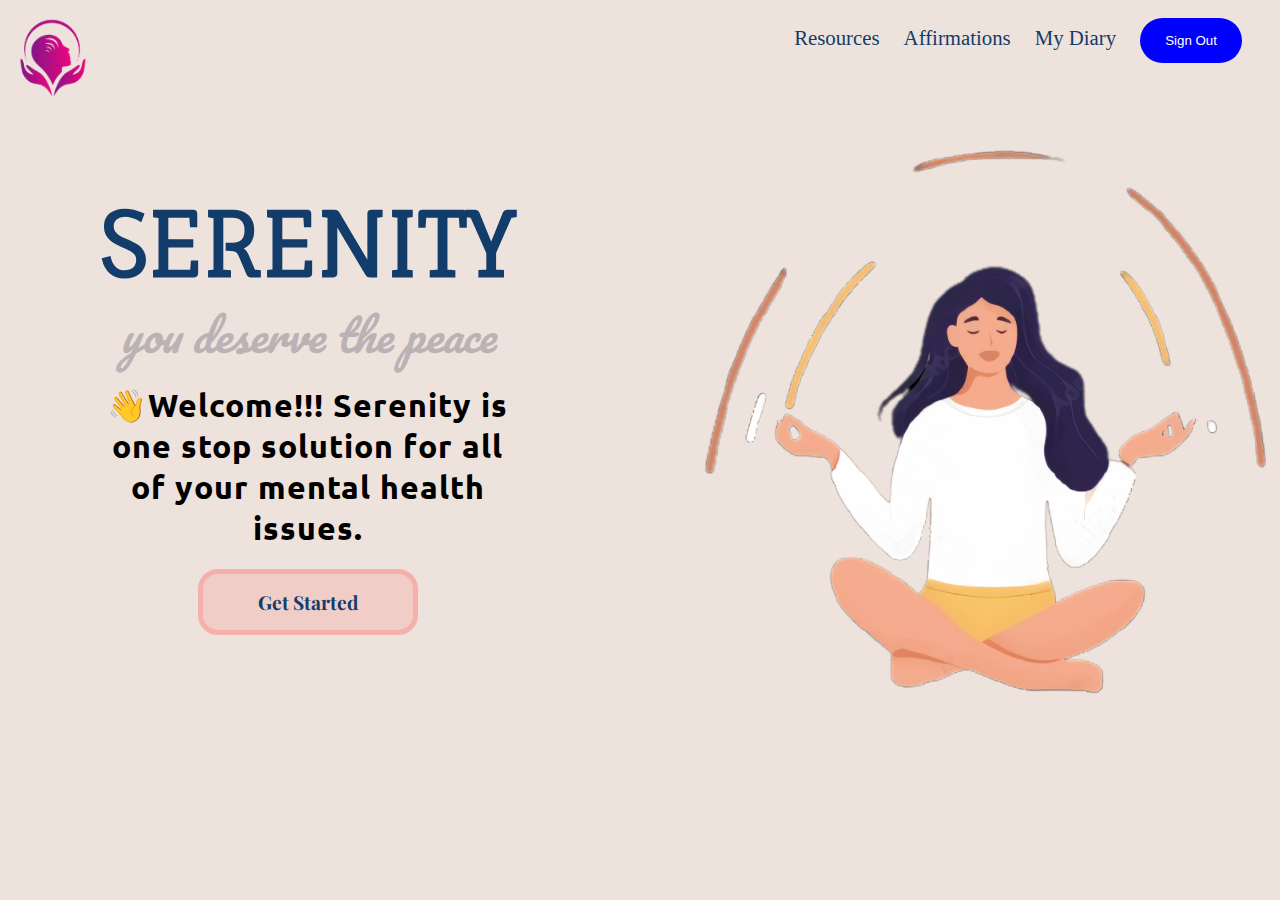
<file: index.html>
<!DOCTYPE html>
<html>
  <head>
    <meta charset="utf-8">
    <meta name="viewport" content="width=device-width">
    <title>SERENITY</title>
    <link href="index.css" rel="stylesheet" type="text/css" />
    <link rel="preconnect" href="https://fonts.googleapis.com">
    <link rel="preconnect" href="https://fonts.gstatic.com" crossorigin>
    <link href="https://fonts.googleapis.com/css2?family=Fauna+One&family=Pacifico&family=Playfair+Display&family=Ubuntu:wght@300&display=swap" rel="stylesheet">
  </head>
  <body>
    <div class="home_main">
     <div class="wrap">
       <div class="navbar">
         <div class="serenity_logo">
           <img src="./images/logo.png" alt="logo" class="logo">
           <!-- <h4>SERENITY</h4> -->
         </div>     
         <div class="nav_links">
           <a href="resources.html">Resources</a>
           <a href="affirmations.html">Affirmations</a>
           <a href="mydiary.html">My Diary</a>
           <a href="login.html"><button class="sign_out">Sign Out</button></a>
         </div>
       </div>
     </div>   
    </div> 
     <main>
       <section class="left-sec">
            <h1>SERENITY</h1>
            <h3>you deserve the peace</h3>
            <h2>👋Welcome!!! Serenity is one stop solution for all of your mental health issues.</h2>
            <a href="affirmations.html"> <button class="gs_btn" >Get Started</button></a>
       </section>
       <section class="right-sec">
         <figure>
           <img src="./images/home_ele.png">
         </figure>
       </section>
     </main>
  </body>
</html>
</file>
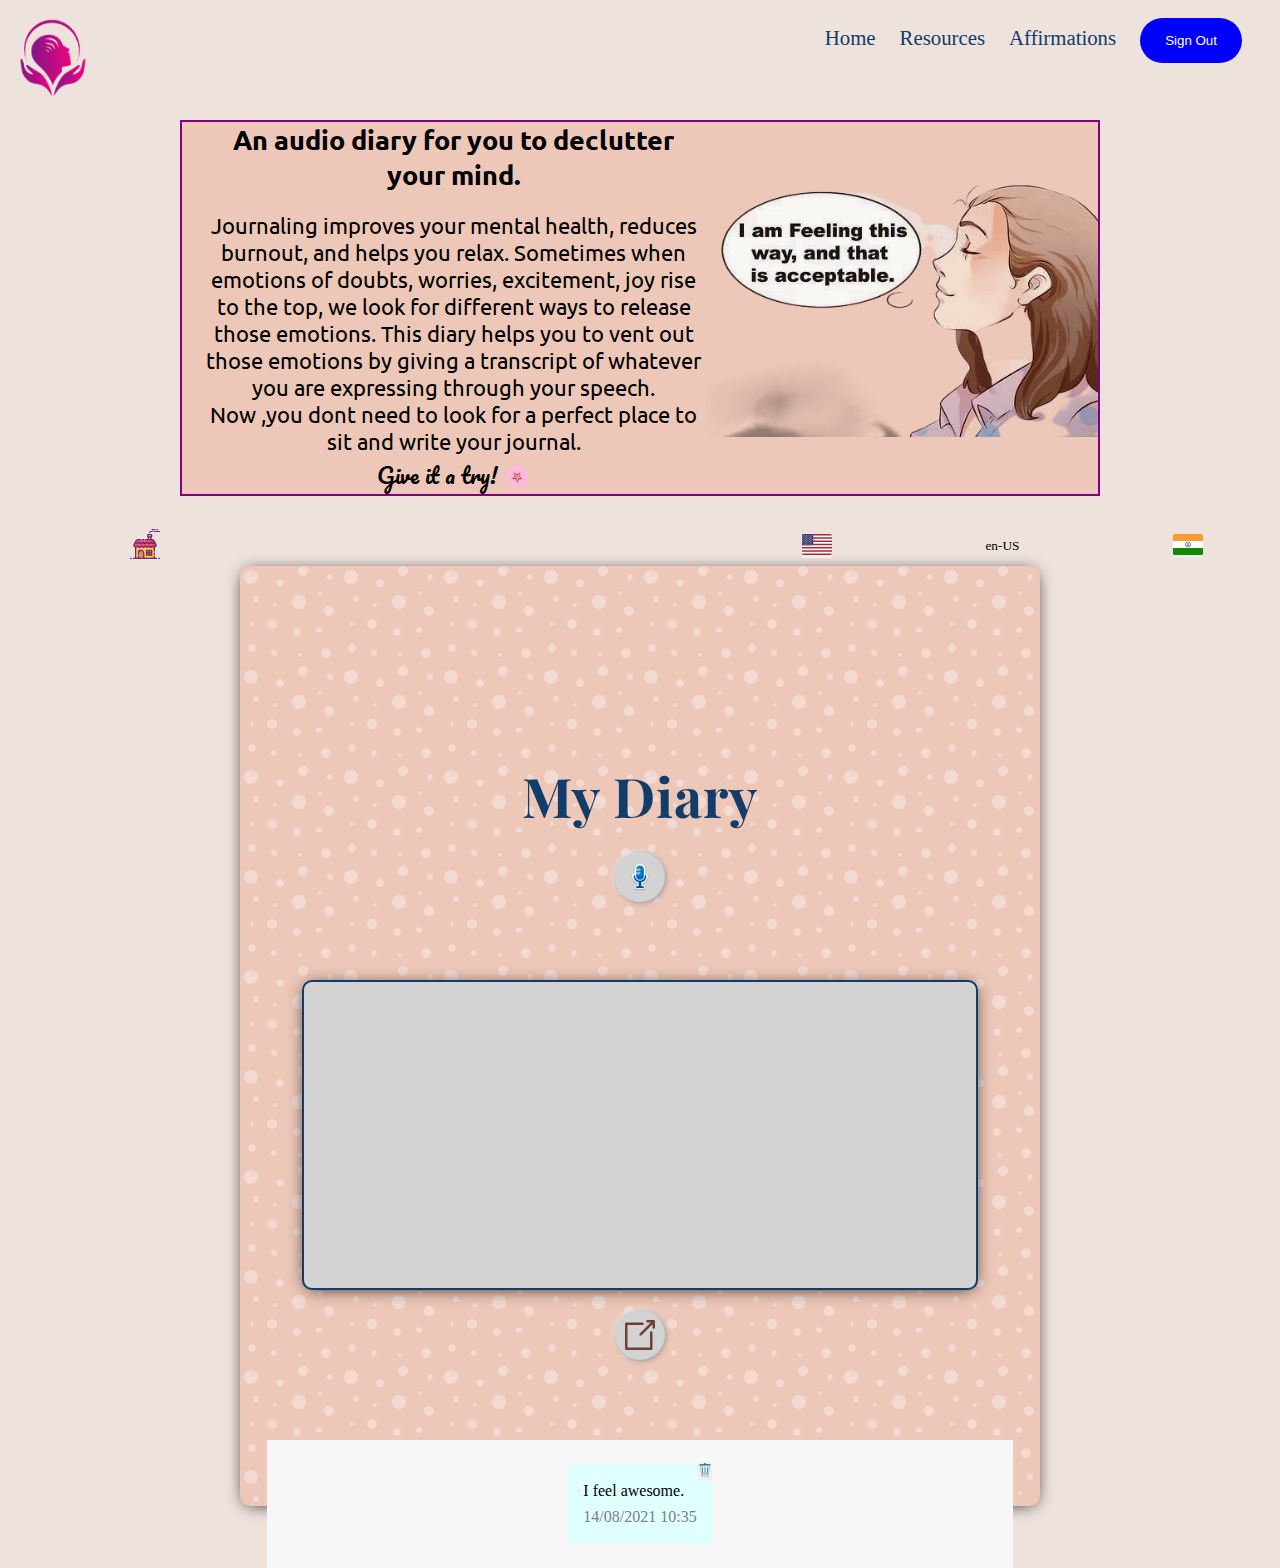
<file: mydiary.html>
<!DOCTYPE html>
<html lang="en">
<head>
  <meta charset="UTF-8">
  <meta name="viewport" content="width=device-width, initial-scale=1.0">
  <title>My Diary</title>
  <link rel="stylesheet" href="mydiary.css">
  <link rel="preconnect" href="https://fonts.googleapis.com">
  <link rel="preconnect" href="https://fonts.gstatic.com" crossorigin>
  <link href="https://fonts.googleapis.com/css2?family=Fauna+One&family=Pacifico&family=Playfair+Display&family=Ubuntu:wght@300&display=swap" rel="stylesheet">
</head>
<body>
    <div class="home_main">
     <div class="wrap">
       <div class="navbar">
         <div class="serenity_logo">
           <img src="./images/logo.png" alt="logo" class="logo">
           <!-- <h4>SERENITY</h4> -->
         </div>     
         <div class="nav_links">
           <a href="index.html">Home</a>
           <a href="resources.html">Resources</a>
           <a href="affirmations.html">Affirmations</a>
           <a href="login.html"><button class="sign_out">Sign Out</button></a>
         </div>
       </div>
     </div>   
    </div> 
    <div class ="info-part"> 
      <div class ="info-txt">
      <h3>An audio diary for you to declutter your mind.</h3>
      <p>Journaling improves your mental health, reduces burnout, and helps you relax. Sometimes when  emotions of doubts, worries, excitement, joy rise to the top, we look for different ways to release those emotions. This diary helps you to vent out those emotions by giving a transcript of whatever you are expressing through your speech.<br> Now ,you dont need to look for a perfect place to sit and write your journal.<br> <span>Give it a try! 🌸</span>
      </p> 
      </div>
      <div class="info-img">
      <img src = "./images/feeling.png"/>
      </div>
    </div>
    <header>
      <div class= "main_div">
        <a href="" class="main"><img src="./images/home.svg" alt = "home"></a>
      </div>
      <div class = "languages">
        <button class="usa-flag"><img src="./images/usa.svg" alt="usa"></button>
        <small class="actual-lang"></small>
        <button class="india-flag"><img src="./images/india.svg" alt="in"></button>
      </div>    
    </header>
    <div class="main_content">
        <div class="head">
              <!-- <img src="./images/diary.svg" class="diary_img" alt="diary_img"> -->
              <h2 class="diary_head">My Diary</h2> 
        </div>
        <button class="mic"><img src= "./images/mic.svg" alt = "mic"></button> 

        <div class="msg"></div>
  
        <form autocomplete="off">
              <textarea name = "text" id ="text" rows ="18"></textarea>
              <button class="submit_btn"><img src="./images/submit.svg" alt = "submit"></button>
        </form>  
      
        <div class="diary-body">
          <div class="diary-page">
            <div>I feel awesome.</div>
              <button class="del-btn" onclick="window.location.reload()"><img src="./images/del.svg" alt = "del-btn"></button>
              <small>14/08/2021 10:35</small>
          </div>
        </div>
    </div> 
  <script src="mydiary.js"></script>
</body>
</html>
</file>
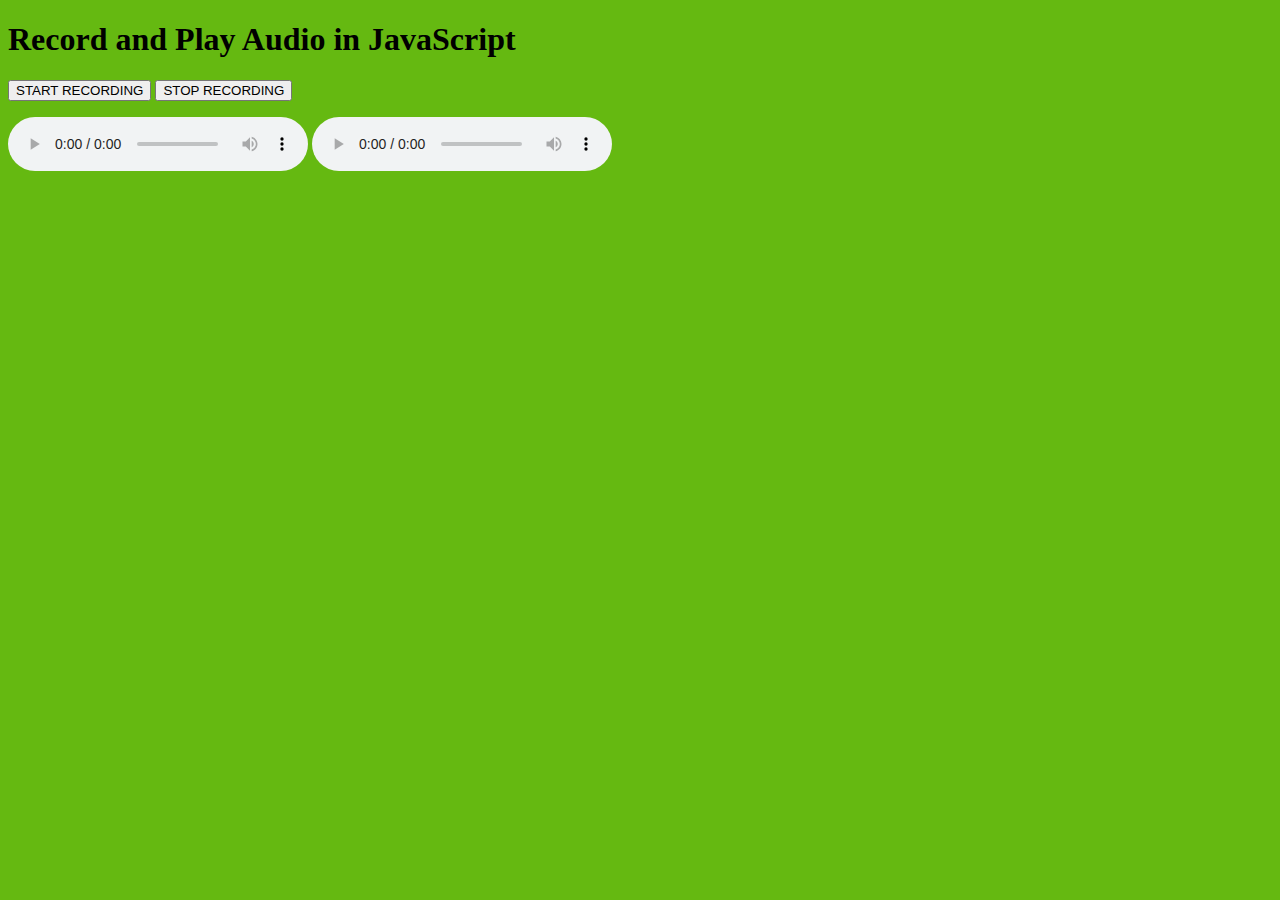
<file: recorder.html>
<!DOCTYPE html>
<html>
  
<head>
  <script>
  
    let audioIN = { audio: true };
    //  audio is true, for recording
  
    // Access the permission for use
    // the microphone
    navigator.mediaDevices.getUserMedia(audioIN)
  
      // 'then()' method returns a Promise
      .then(function (mediaStreamObj) {
  
        // Connect the media stream to the
        // first audio element
        let audio = document.querySelector('audio');
        //returns the recorded audio via 'audio' tag
  
        // 'srcObject' is a property which 
        // takes the media object
        // This is supported in the newer browsers
        if ("srcObject" in audio) {
          audio.srcObject = mediaStreamObj;
        }
        else {   // Old version
          audio.src = window.URL
            .createObjectURL(mediaStreamObj);
        }
  
        // It will play the audio
        audio.onloadedmetadata = function (ev) {
  
          // Play the audio in the 2nd audio
          // element what is being recorded
          audio.play();
        };
  
        // Start record
        let start = document.getElementById('btnStart');
  
        // Stop record
        let stop = document.getElementById('btnStop');
  
        // 2nd audio tag for play the audio
        let playAudio = document.getElementById('adioPlay');
  
        // This is the main thing to recorde 
        // the audio 'MediaRecorder' API
        let mediaRecorder = new MediaRecorder(mediaStreamObj);
        // Pass the audio stream 
  
        // Start event
        start.addEventListener('click', function (ev) {
          mediaRecorder.start();
          // console.log(mediaRecorder.state);
        })
  
        // Stop event
        stop.addEventListener('click', function (ev) {
          mediaRecorder.stop();
          // console.log(mediaRecorder.state);
        });
  
        // If audio data available then push 
        // it to the chunk array
        mediaRecorder.ondataavailable = function (ev) {
          dataArray.push(ev.data);
        }
  
        // Chunk array to store the audio data 
        let dataArray = [];
  
        // Convert the audio data in to blob 
        // after stopping the recording
        mediaRecorder.onstop = function (ev) {
  
          // blob of type mp3
          let audioData = new Blob(dataArray, 
                    { 'type': 'audio/mp3;' });
            
          // After fill up the chunk 
          // array make it empty
          dataArray = [];
  
          // Creating audio url with reference 
          // of created blob named 'audioData'
          let audioSrc = window.URL
              .createObjectURL(audioData);
  
          // Pass the audio url to the 2nd video tag
          playAudio.src = audioSrc;
        }
      })
  
      // If any error occurs then handles the error 
      .catch(function (err) {
        console.log(err.name, err.message);
      });
  </script>
</head>
  
<body style="background-color:rgb(101, 185, 17); ">
  <header>
    <h1>Record and Play Audio in JavaScript</h1>
  </header>
  <!--button for 'start recording'-->
  <p>
    <button id="btnStart">START RECORDING</button>
                
    <button id="btnStop">STOP RECORDING</button>
    <!--button for 'stop recording'-->
  </p>
  
  <!--for record-->
  <audio controls></audio>
  <!--'controls' use for add 
    play, pause, and volume-->
  
  <!--for play the audio-->
  <audio id="adioPlay" controls></audio>
</body>
  
</html>
</file>
<file: index.css>
*{
  margin: 0;
  padding:0;
  --pinkish-grey : #EEE2DC;
  --light-gray: #BAB2B5;
  --pastel-pink: #EDC7B7;
  --blue: #123c69;
}

body{
  background-color: #EEE2DC;
  /* background-image: url('./images/1.png'); */
}

.navbar{
  top:0;
  left:0;
  right:0;
  z-index: 100;
  position: fixed;
  display: flex;
  justify-content: space-between;
  padding: 18px;
  background-color: rgba(238, 226, 220, 1); 
  /* box-shadow: 0 13px 28px rgba(0,0,0,6); */
}

/* .serenity_logo{
  font-family: 'Pacifico', cursive;
  font-style: italic;
  font-weight: bold;
  color: var(--blue); */
  /* font-size: 1.4rem; */
/* } */

.serenity_logo img{
  margin-top:0;
  left: 0;
  width: 70px;
  height: 80px;
}

.navbar .nav_links a{
  text-decoration: none;
  font-size: 1.3rem;
  font-weight: normal;
  color: var(--blue);
  margin-right: 20px;
}

.navbar .nav_links a:hover , a:active{
   border-bottom: 3px solid var(--light-gray);
}

button.sign_out {
  border: none;
  padding: 15px 25px;
  border-radius: 45px;
  color: white;
  background: blue;
  cursor: pointer;
}

button.sign_out a{
  color: white !important;
  font-size: 14px !important;
  padding-left: 15px;
  pointer-events: none;
}

main{
  width:100%;
  display: flex;
  justify-content: space-between;
  align-items: center;
  margin-top: 80px;
}

main .left-sec{
 padding-left: 100px;
 text-align: center;
}

main .right-sec{
  margin-left: 20px; 
}
main .right-sec img{
  /* margin-top: 20px; */
  width: 930px;
  height: 680px;
}
.left-sec h1{
   font-size: 5.5rem;
   font-family: 'Fauna One',serif;
   font-weight: bold;
   color: var(--blue);
}

.left-sec h3{
  font-size: 2.7rem;
  font-family: 'Pacifico' , sans-serif;
  font-style: italic;
  color: var(--light-gray) ;
  font-weight: lighter;
}

.left-sec h2{
  margin-top: 12px;
  font-size: 2rem;
  font-family: 'Ubuntu' , sans-serif;
  letter-spacing: 1px;
}
  
.gs_btn{
  margin: 20px auto ;
  padding: 15px 55px;
  background: rgba(245, 176, 171,0.4);
  border: 5px solid rgb(245, 176, 171);
  color: #123c69;
  font-size: 1.2rem;
  border-radius: 20px;
  font-family:'Playfair Display' , serif;
  cursor: pointer;
  font-weight: bold;
}

.gs_btn:hover{
  color: white;
  background: rgb(248, 179, 174);
}

#main-info{
  display: flex;
  margin-top: 50px;
  justify-content: space-between;
  align-items: center;
  width: 100%;
}

#main-info img{
  width : 700px;
}

#main-info .info-text{
  text-align: center;
  margin: 0 auto;
  overflow: hidden;
}
</file>
<file: mydiary.css>
*{
  margin: 0;
  padding:0;
  --pinkish-grey : #EEE2DC;
  --light-gray: #BAB2B5;
  --pastel-pink: #EDC7B7;
  --blue: #123c69;
}

body{
  background-color: #EEE2DC;
  width: 100%;
  height: 100vh;
  /* background-image: url('./images/1.png'); */
}

.navbar{
  top:0;
  left:0;
  right:0;
  z-index: 100;
  position: relative;
  display: flex;
  justify-content: space-between;
  padding: 18px;
  background-color: rgba(238, 226, 220, 1); 
  /* box-shadow: 0 13px 28px rgba(0,0,0,6); */
}

/* .serenity_logo{
  font-family: 'Pacifico', cursive;
  font-style: italic;
  font-weight: bold;
  color: var(--blue); */
  /* font-size: 1.4rem; */
/* } */

.serenity_logo img{
  margin-top:0;
  left: 0;
  width: 70px;
  height: 80px;
}

.navbar .nav_links a{
  text-decoration: none;
  font-size: 1.3rem;
  font-weight: normal;
  color: var(--blue);
  margin-right: 20px;
}

.navbar .nav_links a:hover , a:active{
   border-bottom: 3px solid var(--light-gray);
}

button.sign_out {
  border: none;
  padding: 15px 25px;
  border-radius: 45px;
  color: white;
  background: blue;
  cursor: pointer;
}

button.sign_out a{
  color: white !important;
  font-size: 14px !important;
  padding-left: 15px;
  pointer-events: none;
}

header{
  display: flex;
  justify-content: center;
  align-items: center;
  padding: 25px auto;
  height: 40px;
  width: 100%;
  margin-top: 30px;
}

button.usa-flag img, button.india-flag img ,button.mic img ,  a.main img , img.diary_img , button.submit_btn img , button.del-btn img{
  width: 30px;
}

 img.diary_img{
   width: 50px;
  margin-top: 40px;
 }

button, button.usa-flag {
  border: none;
  cursor: pointer;
  transition: 1s ease;
}

button.mic , button.submit_btn {
  margin: 20px auto;
  padding: 10px;
  color: var(--blue);
  background: lightgray;
  width:50px;
  border-radius: 50%;
  height: 50px;
  box-shadow: 1px 1px 5px #919191, -1px -1px 5px #f8f8f8;
}

button:hover{
  transform: scale3d(0.5);
}

.languages{
  display: flex;
  align-items: center;
  justify-content: space-around;
  flex: 1;
}

div.main_div {
  margin-left: 120px;
  padding: 0 10px;
  flex-grow: 1;
}

.head{
  display: flex;
  place-content: center;
  /* margin: 8px auto; */
}

h2{
   font-size: 3.4rem;
   color: var(--blue);
   font-family: 'Playfair Display';
   letter-spacing: 1px;
   margin-top: 240px;
}

.main_content{
  display: flex;
  place-content: center;
  flex-direction: column;
  padding-top: 40px; 
  width: 800px;
  height: 100vh;
  margin: auto;
  background-color: var(--pastel-pink);
  border-radius: 10px;
  background-image: url("data:image/svg+xml,%3Csvg width='100' height='100' viewBox='0 0 100 100' xmlns='http://www.w3.org/2000/svg'%3E%3Cpath d='M11 18c3.866 0 7-3.134 7-7s-3.134-7-7-7-7 3.134-7 7 3.134 7 7 7zm48 25c3.866 0 7-3.134 7-7s-3.134-7-7-7-7 3.134-7 7 3.134 7 7 7zm-43-7c1.657 0 3-1.343 3-3s-1.343-3-3-3-3 1.343-3 3 1.343 3 3 3zm63 31c1.657 0 3-1.343 3-3s-1.343-3-3-3-3 1.343-3 3 1.343 3 3 3zM34 90c1.657 0 3-1.343 3-3s-1.343-3-3-3-3 1.343-3 3 1.343 3 3 3zm56-76c1.657 0 3-1.343 3-3s-1.343-3-3-3-3 1.343-3 3 1.343 3 3 3zM12 86c2.21 0 4-1.79 4-4s-1.79-4-4-4-4 1.79-4 4 1.79 4 4 4zm28-65c2.21 0 4-1.79 4-4s-1.79-4-4-4-4 1.79-4 4 1.79 4 4 4zm23-11c2.76 0 5-2.24 5-5s-2.24-5-5-5-5 2.24-5 5 2.24 5 5 5zm-6 60c2.21 0 4-1.79 4-4s-1.79-4-4-4-4 1.79-4 4 1.79 4 4 4zm29 22c2.76 0 5-2.24 5-5s-2.24-5-5-5-5 2.24-5 5 2.24 5 5 5zM32 63c2.76 0 5-2.24 5-5s-2.24-5-5-5-5 2.24-5 5 2.24 5 5 5zm57-13c2.76 0 5-2.24 5-5s-2.24-5-5-5-5 2.24-5 5 2.24 5 5 5zm-9-21c1.105 0 2-.895 2-2s-.895-2-2-2-2 .895-2 2 .895 2 2 2zM60 91c1.105 0 2-.895 2-2s-.895-2-2-2-2 .895-2 2 .895 2 2 2zM35 41c1.105 0 2-.895 2-2s-.895-2-2-2-2 .895-2 2 .895 2 2 2zM12 60c1.105 0 2-.895 2-2s-.895-2-2-2-2 .895-2 2 .895 2 2 2z' fill='%23f9f7fd' fill-opacity='0.4' fill-rule='evenodd'/%3E%3C/svg%3E");
    box-shadow:  0px 2px 18px -5px rgba(0,0,0,1);
}

form, .diary-body{
  display: flex;
  flex-direction: column;
  place-content: center;
  align-items: center;
  width: 90%;
  margin: 25px auto;
  padding: 10px;
}

form {
  height: 400px;
  font-size: 1rem;
  letter-spacing:1px;
}

textarea{
  outline: none;
  resize: none;
  width: 90%;
  height: 90%;
  border: 2px solid var(--blue);
  box-shadow:  0px 2px 18px -5px rgba(0,0,0,1);
  border-radius: 10px;
  background: lightgray;
}

textarea#text{
  margin: 0 auto;
  padding: 12px; 
  font-size: 1.3rem;
}

textarea:focus {
  color : var(--blue);
}

.msg{
  width: 100%;
  min-height: 23px;
  text-align: center;
  color : var(--blue);
}

.diary-body{
  background: #f7f7f7;
  padding: 13px;
}

.diary-page{
  position: relative;
  padding: 15px;
  margin: 10px auto;
  line-height: 26px;
  border-radius: 3px;
  background: lightcyan;
}

.diary-page small{
  font-size: 1rem;
  color: grey;
}

button.del-btn{
  position: absolute;
  top:0;
  right: 0;
}

.info-part {
    text-align: center;
    background-color: var(--pastel-pink);
    width: 70%;
    display: flex;
    justify-content: center;
    align-items: center;
    margin: 0 auto;
    font-family: 'Ubuntu' , sans-serif;
    padding-left: 20px;
    border: 2px solid purple;
  }

div.info-txt h3{
    font-size: 1.7rem;
  }
div.info-txt p{
  font-size: 1.4rem;
  margin-top: 20px;
} 
div.info-txt span{
  font-family: 'Pacifico', cursive;
  margin-top: 20px;
} 

button.del-btn img {
    width: 14px;
}

@media (max-width: 820px) {
  .main_content{
    width: 90%;
  }

  div.main_div  {
    flex-grow: 1;
  }
   .head img{
     width: 30px;
     margin: 0 5px;
   }

   h2{
     font-size: 1.2rem;
   }

  
  form, .diary-body {
    width: 70%;
    margin: auto;
  }

  .msg{
    margin-bottom: 10px;
  }
}
</file>
